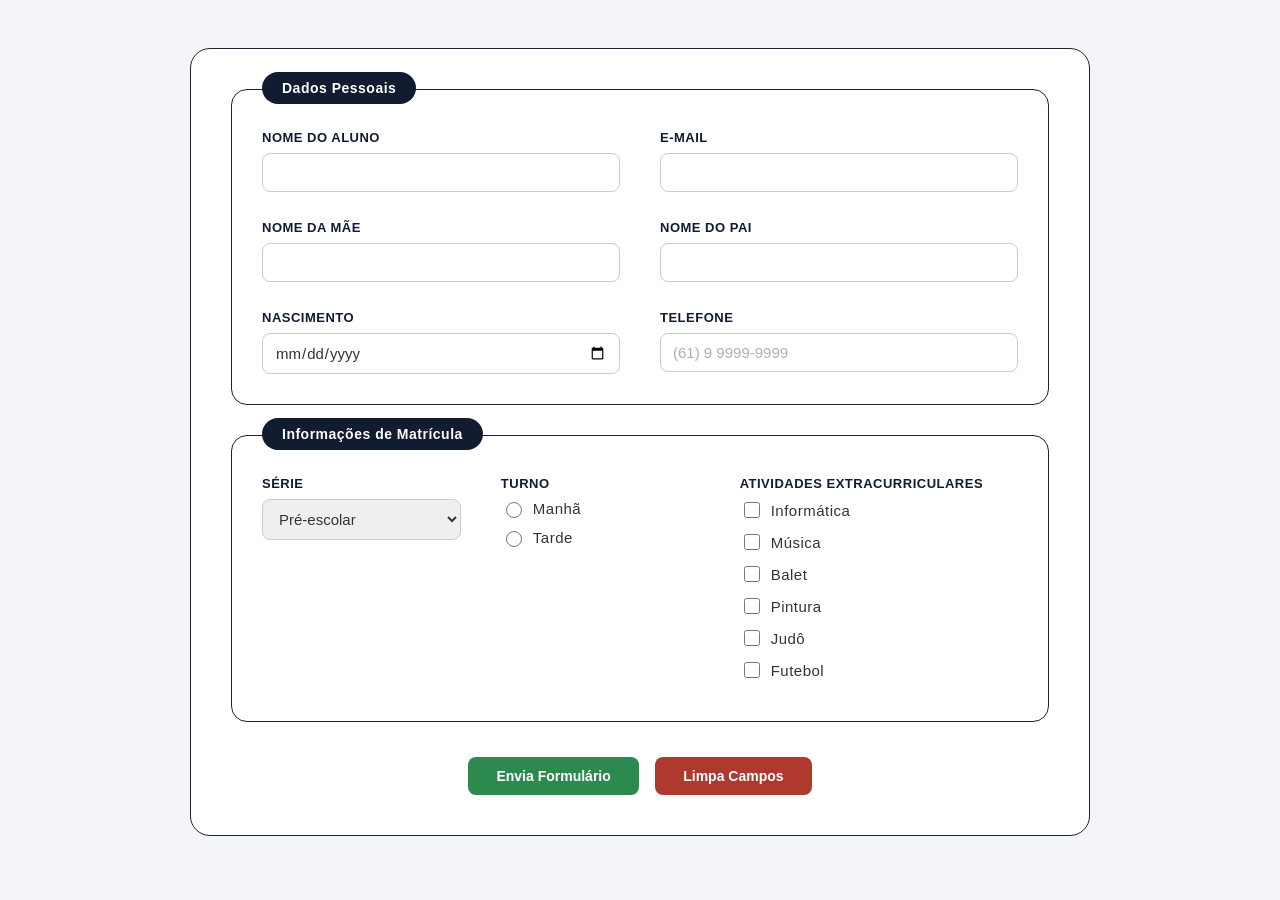
<file: index.html>
<!DOCTYPE html>
<html lang="pt-BR">
<head>
    <meta charset="UTF-8">
    <meta http-equiv="X-UA-Compatible" content="IE=edge">
    <meta name="viewport" content="width=device-width, initial-scale=1.0">
    <title>Escola Virtual</title>

    <style>
        *{
            box-sizing: border-box;
        }

        body{
            font-family: 'Segoe UI', Arial, Helvetica, sans-serif;
            background-color: #f3f5f8;
            padding: 40px 20px;
        }

        form{
            max-width: 900px;
            margin: 0 auto;
            background-color: #ffffff;
            border: 1.5px solid #1b2333;
            border-radius: 20px;
            padding: 40px;
        }

        /* ===== Cada seção (Dados Pessoais / Informações de Matrícula) ===== */
        .secao{
            position: relative;
            border: 1.5px solid #1b2333;
            border-radius: 16px;
            padding: 40px 30px 30px;
            margin-bottom: 30px;
        }

        .secao:last-child{
            margin-bottom: 0;
        }

        /* A "pill" escura sobreposta na borda de cima da caixa */
        .secao-titulo{
            position: absolute;
            top: -18px;
            left: 30px;
            background-color: #111c30;
            color: #ffffff;
            font-weight: bold;
            font-size: 14px;
            letter-spacing: 0.5px;
            padding: 8px 20px;
            border-radius: 20px;
        }

        /* ===== Grade de 2 colunas: Dados Pessoais ===== */
        .grid-2{
            display: grid;
            grid-template-columns: 1fr 1fr;
            gap: 28px 40px;
        }

        .campo{
            display: flex;
            flex-direction: column;
        }

        .campo label{
            font-weight: bold;
            font-size: 13px;
            letter-spacing: 0.5px;
            text-transform: uppercase;
            color: #111c30;
            margin-bottom: 8px;
        }

        .campo input,
        .campo select{
            border: 1px solid #c7cdd6;
            border-radius: 8px;
            padding: 10px 12px;
            font-size: 15px;
            font-family: inherit;
            color: #333;
        }

        .campo input::placeholder{
            color: #a9b0bb;
        }

        .campo input:focus,
        .campo select:focus{
            outline: none;
            border-color: #1b2333;
            box-shadow: 0 0 0 3px rgba(27, 35, 51, 0.12);
        }

        /* ===== Grade de 3 colunas: Informações de Matrícula ===== */
        .grid-3{
            display: grid;
            grid-template-columns: 1fr 1fr 1.4fr;
            gap: 28px 40px;
        }

        .opcoes label{
            display: flex;
            align-items: center;
            gap: 8px;
            font-weight: normal;
            text-transform: none;
            font-size: 15px;
            color: #333;
            margin-bottom: 10px;
            cursor: pointer;
        }

        .opcoes input[type="radio"],
        .opcoes input[type="checkbox"]{
            width: 16px;
            height: 16px;
            accent-color: #111c30;
        }

        /* ===== Botões ===== */
        .botoes{
            text-align: center;
            margin-top: 35px;
        }

        input[type="submit"],
        input[type="reset"]{
            padding: 11px 28px;
            font-size: 14px;
            font-family: inherit;
            border: none;
            border-radius: 8px;
            cursor: pointer;
            margin: 0 6px;
            font-weight: bold;
        }

        input[type="submit"]{
            background-color: #2c8a4f;
            color: white;
        }

        input[type="reset"]{
            background-color: #b0392f;
            color: white;
        }

        input[type="submit"]:hover,
        input[type="reset"]:hover{
            opacity: 0.85;
        }
    </style>
</head>
<body>

    <form action="processar.php" method="post">

        <!-- ========== SEÇÃO 1: DADOS PESSOAIS ========== -->
        <div class="secao">
            <span class="secao-titulo">Dados Pessoais</span>

            <div class="grid-2">
                <div class="campo">
                    <label for="nome">Nome do Aluno</label>
                    <input type="text" id="nome" name="nome" required>
                </div>
                <div class="campo">
                    <label for="email">E-Mail</label>
                    <input type="email" id="email" name="email" required>
                </div>

                <div class="campo">
                    <label for="nome_mae">Nome da Mãe</label>
                    <input type="text" id="nome_mae" name="nome_mae" required>
                </div>
                <div class="campo">
                    <label for="nome_pai">Nome do Pai</label>
                    <input type="text" id="nome_pai" name="nome_pai">
                </div>

                <div class="campo">
                    <label for="nascimento">Nascimento</label>
                    <input type="date" id="nascimento" name="nascimento" required>
                </div>
                <div class="campo">
                    <label for="telefone">Telefone</label>
                    <input type="tel" id="telefone" name="telefone" placeholder="(61) 9 9999-9999" required>
                </div>
            </div>
        </div>

        <!-- ========== SEÇÃO 2: INFORMAÇÕES DE MATRÍCULA ========== -->
        <div class="secao">
            <span class="secao-titulo">Informações de Matrícula</span>

            <div class="grid-3">
                <div class="campo">
                    <label for="serie">Série</label>
                    <select id="serie" name="serie" required>
                        <option value="pre-escolar" selected>Pré-escolar</option>
                        <option value="1ano">1º ano</option>
                        <option value="2ano">2º ano</option>
                        <option value="3ano">3º ano</option>
                        <option value="4ano">4º ano</option>
                        <option value="5ano">5º ano</option>
                    </select>
                </div>

                <div class="campo">
                    <label>Turno</label>
                    <div class="opcoes">
                        <label><input type="radio" name="turno" value="manha" required> Manhã</label>
                        <label><input type="radio" name="turno" value="tarde" required> Tarde</label>
                    </div>
                </div>

                <div class="campo">
                    <label>Atividades Extracurriculares</label>
                    <div class="opcoes">
                        <label><input type="checkbox" name="atividades" value="informatica"> Informática</label>
                        <label><input type="checkbox" name="atividades" value="musica"> Música</label>
                        <label><input type="checkbox" name="atividades" value="balet"> Balet</label>
                        <label><input type="checkbox" name="atividades" value="pintura"> Pintura</label>
                        <label><input type="checkbox" name="atividades" value="judo"> Judô</label>
                        <label><input type="checkbox" name="atividades" value="futebol"> Futebol</label>
                    </div>
                </div>
            </div>
        </div>

        <div class="botoes">
            <input type="submit" value="Envia Formulário">
            <input type="reset" value="Limpa Campos">
        </div>

    </form>

</body>
</html>
</file>
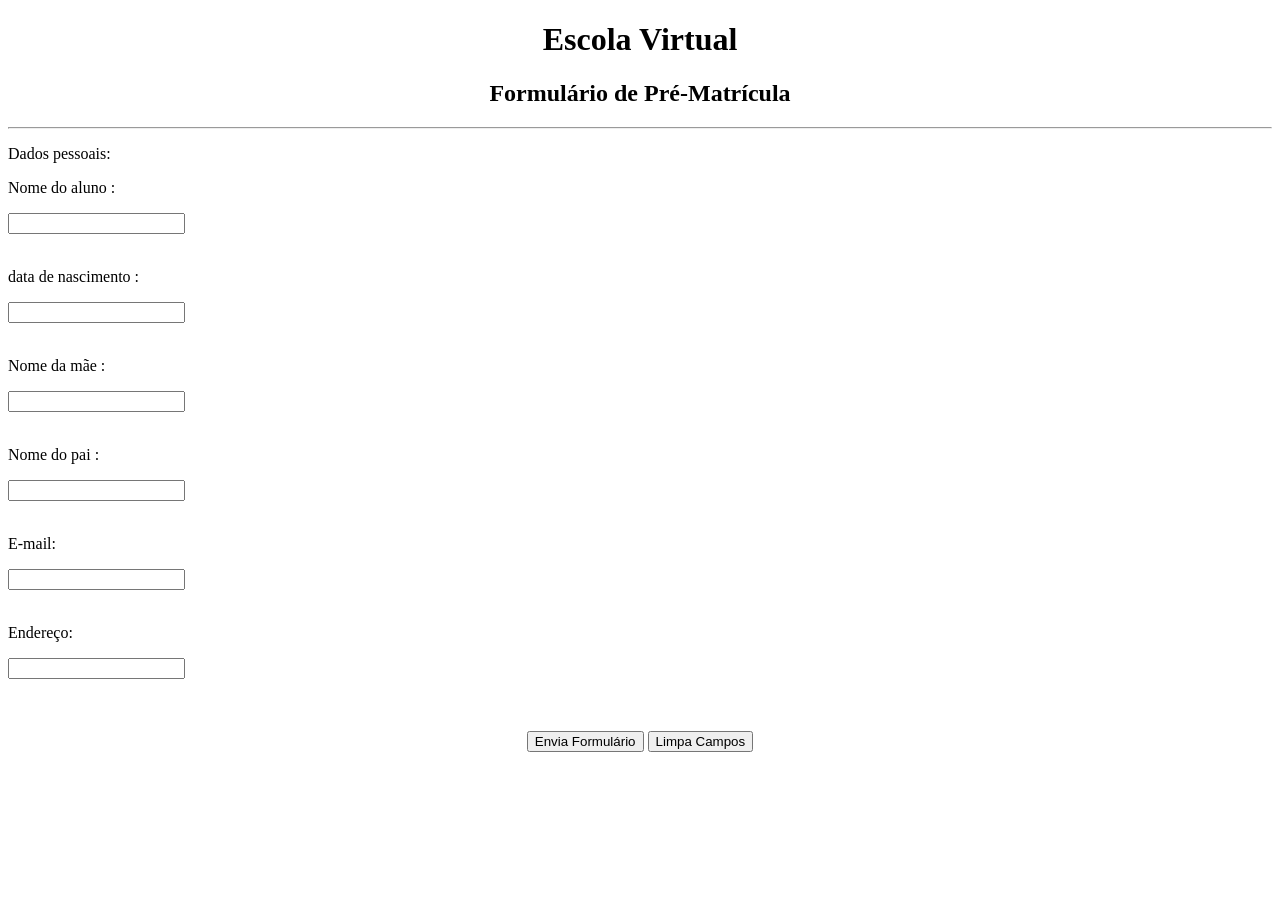
<file: Aula02.html>
<!DOCTYPE html>
<html lang="pt-BR">
<head>
  <meta charset="UTF-8">
  <title>Escola Virtual - Pré-Matrícula</title>
</head>
<body>

  <h1 align="center">Escola Virtual</h1>
  <h2 align="center">Formulário de Pré-Matrícula</h2>
  <hr>

  <form action="#" method="post">
    <p>Dados pessoais:</p>
    <label for="nome">Nome do aluno :</label>  <p><input type="text" id="nome" name="nome" required><br><br></p>   
    <label for="telefone">data de nascimento :</label>
    <p><input type="tel" id="telefone" name="telefone" required><br><br></p>
    <label for="nome da mãe">Nome da mãe :</label>
    <p><input type="text" id="nome da mãe" name="nome da mãe" required><br><br></p>
    <label for="nome do pai ">Nome do pai :</label>
    <p><input type="text" id="nome do pai " name="nome do pai " required><br><br></p>
    <label for="email">E-mail:</label>
    <p><input type="email" id="email" name="email" required><br><br></p>
    <label for="endereco">Endereço:</label>
        <p><input type="text" id="endereco" name="endereco" required><br><br></p>

    <br>

    <div align="center">
      <input type="submit" value="Envia Formulário">
      <input type="reset" value="Limpa Campos">
    </div>

  </form>

</body>
</html>
</file>
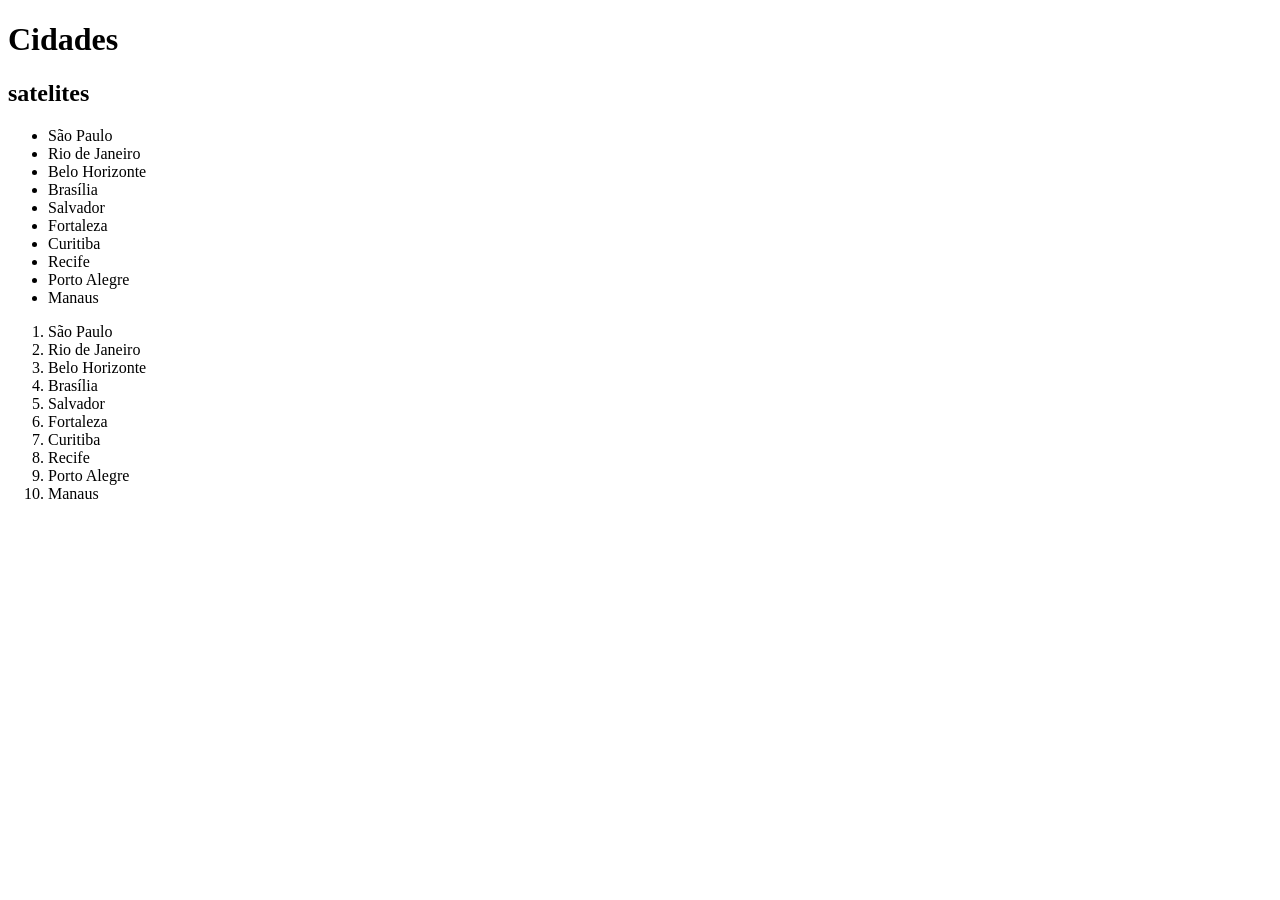
<file: cidades.html>
<!DOCTYPE html>
<html lang="en">
<head>
    <meta charset="UTF-8">
    <meta name="viewport" content="width=device-width, initial-scale=1.0">
    <title>Cidades</title>
<h1>Cidades</h1>
<h2>satelites</h2>  

<ul>
    <li>São Paulo</li>
    <li>Rio de Janeiro</li>
    <li>Belo Horizonte</li>
    <li>Brasília</li>
    <li>Salvador</li>
    <li>Fortaleza</li>
    <li>Curitiba</li>
    <li>Recife</li>
    <li>Porto Alegre</li>
    <li>Manaus</li>
</ul>   
<ol>
    <li>São Paulo</li>
    <li>Rio de Janeiro</li>
    <li>Belo Horizonte</li>
    <li>Brasília</li>
    <li>Salvador</li>
    <li>Fortaleza</li>
    <li>Curitiba</li>
    <li>Recife</li>
    <li>Porto Alegre</li>
    <li>Manaus</li>
</ol>

</head>
<body>
    
</body>
</html>
</file>
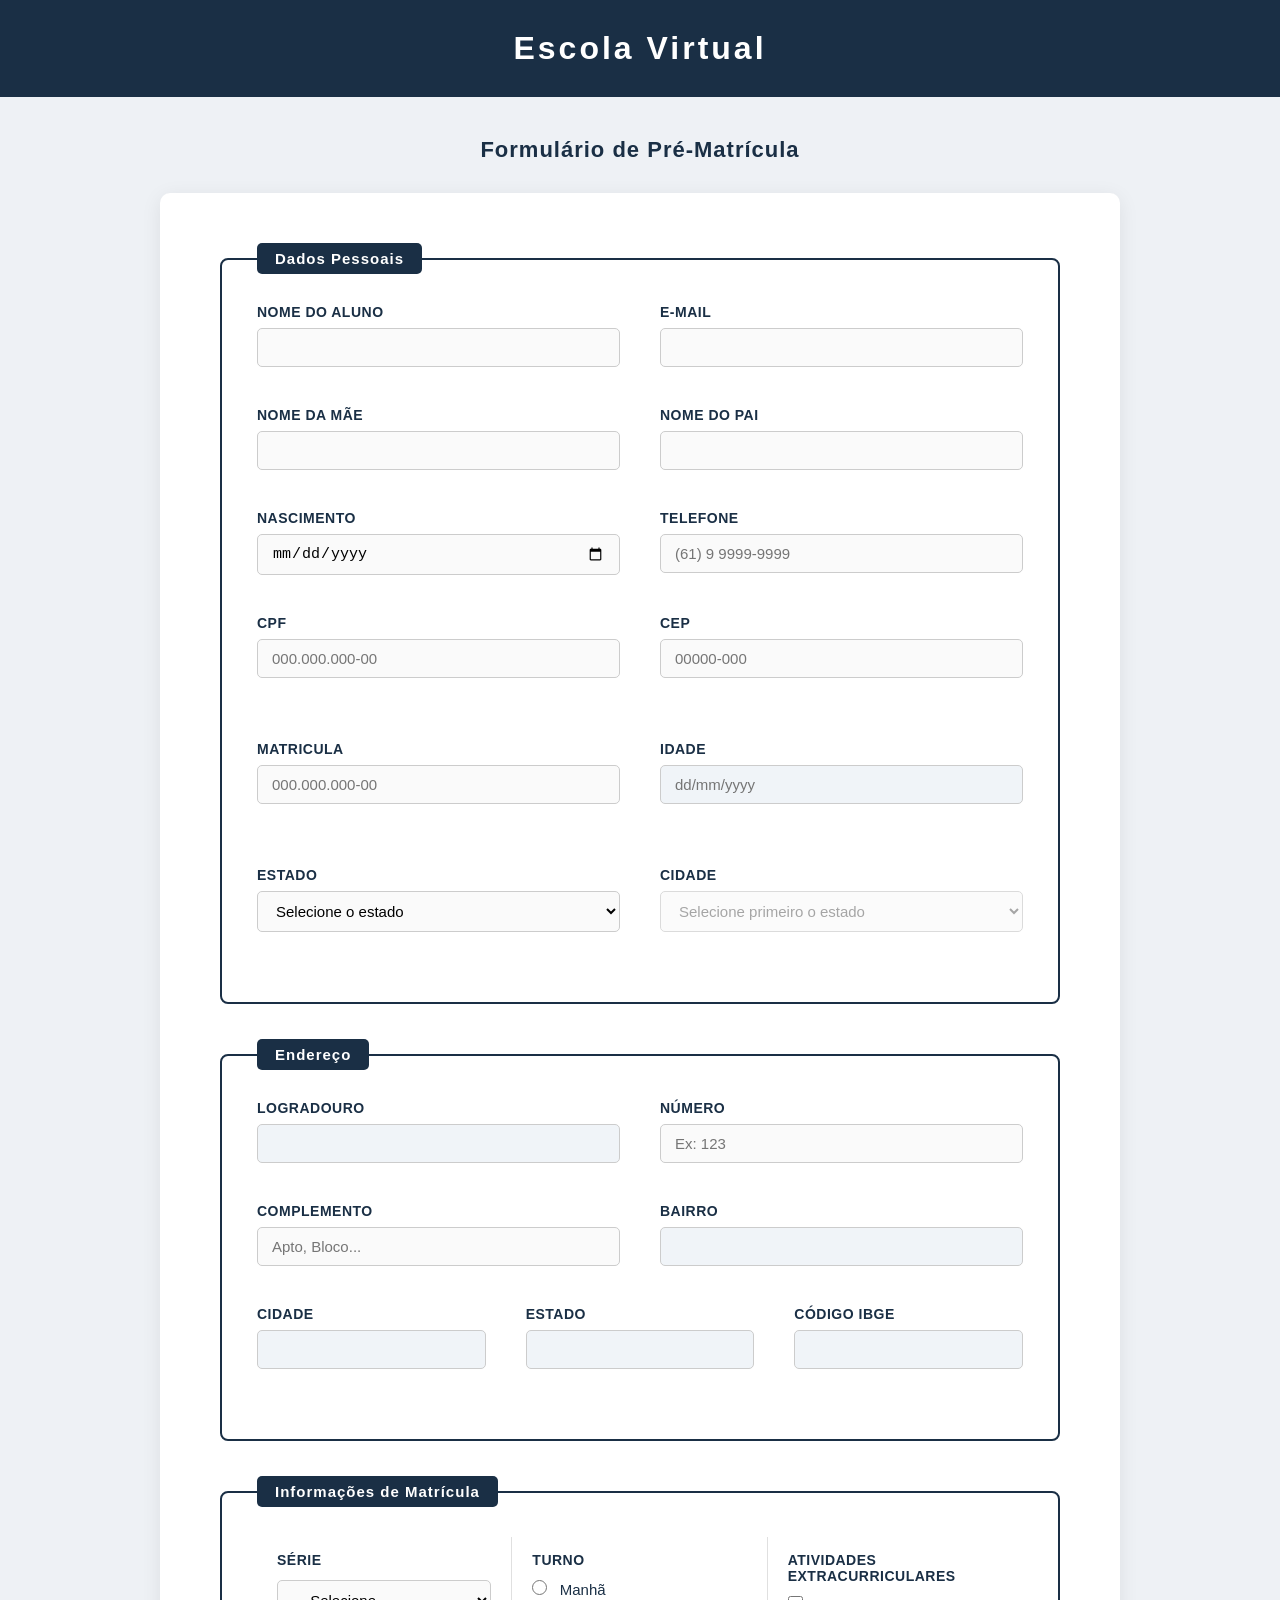
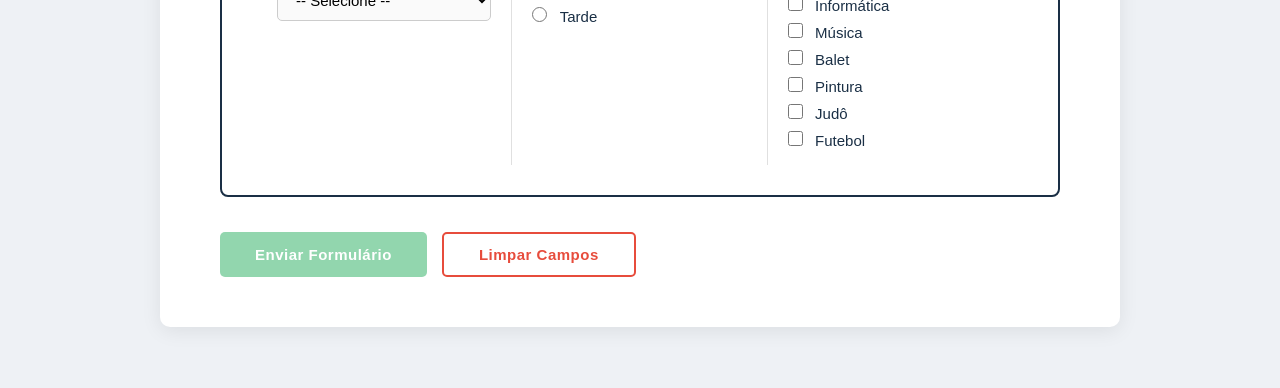
<file: Index.01.html>
<!DOCTYPE html>
<html lang="pt-BR">

<head>
  <meta charset="UTF-8">
  <title>Escola Virtual</title>

<style>
* {
  margin: 0;
  padding: 0;
  box-sizing: border-box;
}

body {
  font-family: Arial, sans-serif;
  font-size: 16px;
  background-color: #eef1f5;
  color: #333333;
  min-height: 100vh;
}

h1 {
  background-color: #1a2f45;
  color: #ffffff;
  text-align: center;
  padding: 30px 20px;
  font-size: 32px;
  letter-spacing: 3px;
}

h2 {
  text-align: center;
  color: #1a2f45;
  margin: 40px 0 30px;
  font-size: 22px;
  letter-spacing: 1px;
}

form {
  width: 90%;
  max-width: 960px;
  margin: 0 auto 60px auto;
  background-color: #ffffff;
  padding: 50px 60px;
  border-radius: 10px;
  box-shadow: 0 4px 20px rgba(0, 0, 0, 0.08);
}

fieldset {
  border: 2px solid #1a2f45;
  border-radius: 8px;
  padding: 30px 35px;
  margin-bottom: 35px;
}

legend {
  background-color: #1a2f45;
  color: #ffffff;
  padding: 7px 18px;
  border-radius: 5px;
  font-size: 15px;
  letter-spacing: 1px;
}

.campo-grupo {
  display: grid;
  grid-template-columns: 1fr 1fr;
  gap: 20px 40px;
  margin-bottom: 20px;
}



.campo {
  display: flex;
  flex-direction: column;
  margin-bottom: 20px;
}

label {
  display: inline-block;
  margin-bottom: 8px;
  font-weight: bold;
  color: #1a2f45;
  font-size: 14px;
  text-transform: uppercase;
  letter-spacing: 0.5px;
}

input[type="text"],
input[type="email"],
input[type="date"] {
  padding: 10px 14px;
  border: 1px solid #cccccc;
  border-radius: 5px;
  font-size: 15px;
  background-color: #fafafa;
  transition: border-color 0.3s, box-shadow 0.3s;
}

.campo input[type="text"],
.campo input[type="email"],
.campo input[type="date"] {
  width: 100%;
}

input[type="text"]:focus,
input[type="email"]:focus,
input[type="date"]:focus {
  border-color: #1a2f45;
  box-shadow: 0 0 0 3px rgba(26, 47, 69, 0.1);
  outline: none;
  background-color: #ffffff;
}




select {
  padding: 10px 14px;
  border: 1px solid #cccccc;
  border-radius: 5px;
  font-size: 15px;
  background-color: #fafafa;
  cursor: pointer;
  width: 100%;
  transition: border-color 0.3s;
}

select:focus {
  border-color: #1a2f45;
  outline: none;
}

table {
  width: 100%;
  border-collapse: separate;
  border-spacing: 0;
}

td {
  padding: 15px 20px;
  vertical-align: top;
  border-right: 1px solid #e0e0e0;
  width: 33.33%;
}

td:last-child {
  border-right: none;
}

td > b,
td > strong {
  display: block;
  font-size: 14px;
  text-transform: uppercase;
  letter-spacing: 0.5px;
  color: #1a2f45;
  margin-bottom: 12px;
}

input[type="radio"],
input[type="checkbox"] {
  margin-right: 8px;
  cursor: pointer;
  accent-color: #1a2f45;
  width: 15px;
  height: 15px;
}

td label {
  text-transform: none;
  letter-spacing: 0;
  font-weight: normal;
  font-size: 15px;
  display: inline;
  margin-bottom: 0;
}

td br + input {
  margin-top: 8px;
}

/* =============================================
   BOTÕES
============================================= */
.botoes {
  display: flex;
  gap: 15px;
  margin-top: 10px;
}

input[type="submit"] {
  background-color: #27ae60;
  color: #ffffff;
  border: none;
  padding: 12px 35px;
  border-radius: 5px;
  font-size: 15px;
  font-weight: bold;
  cursor: pointer;
  letter-spacing: 0.5px;
  transition: background-color 0.3s, transform 0.1s;
}

input[type="submit"]:hover  { background-color: #1e8449; }
input[type="submit"]:active { transform: scale(0.98); }

input[type="reset"] {
  background-color: #ffffff;
  color: #e74c3c;
  border: 2px solid #e74c3c;
  padding: 12px 35px;
  border-radius: 5px;
  font-size: 15px;
  font-weight: bold;
  cursor: pointer;
  letter-spacing: 0.5px;
  transition: background-color 0.3s, color 0.3s, transform 0.1s;
}

input[type="reset"]:hover  { background-color: #e74c3c; color: #ffffff; }
input[type="reset"]:active { transform: scale(0.98); }

/* Adicionado para suportar grid de 3 colunas no endereço */
.campo-grupo-3 {
  display: grid;
  grid-template-columns: 1fr 1fr 1fr;
  gap: 20px 40px;
  margin-bottom: 20px;
}

/* Campo readonly preenchido pelo CEP */
input[readonly] {
  background-color: #f0f4f8;
  color: #555;
  cursor: not-allowed;
}

/* Status de retorno da busca do CEP */
#cep-status {
  font-size: 13px;
  margin-top: 5px;
  min-height: 18px;
}

#cep-status.erro       { color: #e74c3c; }
#cep-status.sucesso    { color: #27ae60; }
#cep-status.carregando { color: #999; font-style: italic; }

/* Animação compartilhada pelos blocos dinâmicos */
@keyframes fadeIn {
  from { opacity: 0; transform: translateY(-6px); }
  to   { opacity: 1; transform: translateY(0); }
}

/* Bloco de segunda língua (5º ano) */
#bloco-segunda-lingua {
  display: none;
  margin-top: 20px;
  padding: 20px 25px;
  background-color: #f0f6ff;
  border: 2px dashed #1a2f45;
  border-radius: 8px;
  animation: fadeIn 0.3s ease;
}

#bloco-segunda-lingua p {
  font-size: 14px;
  font-weight: bold;
  text-transform: uppercase;
  letter-spacing: 0.5px;
  color: #1a2f45;
  margin-bottom: 14px;
}

.opcao-lingua {
  display: flex;
  align-items: center;
  gap: 10px;
  margin-bottom: 10px;
  font-size: 15px;
  color: #333;
  cursor: pointer;
}

.opcao-lingua input[type="radio"] {
  accent-color: #1a2f45;
  width: 16px;
  height: 16px;
  margin-right: 0;
  cursor: pointer;
}

.opcao-lingua label {
  text-transform: none;
  letter-spacing: 0;
  font-weight: normal;
  font-size: 15px;
  color: #333;
  cursor: pointer;
  margin-bottom: 0;
}

.flag {
  font-size: 20px;
  line-height: 1;
}

/* Bloco de telefone de contato (turno tarde) */
#bloco-telefone-tarde {
  display: none;
  margin-top: 16px;
  padding: 16px 20px;
  background-color: #fff8f0;
  border: 2px dashed #e67e22;
  border-radius: 8px;
  animation: fadeIn 0.3s ease;
}

#bloco-telefone-tarde p {
  font-size: 13px;
  font-weight: bold;
  text-transform: uppercase;
  letter-spacing: 0.5px;
  color: #e67e22;
  margin-bottom: 10px;
}

#bloco-telefone-tarde input[type="text"] {
  width: 100%;
  padding: 9px 13px;
  border: 1px solid #e67e22;
  border-radius: 5px;
  font-size: 15px;
  background-color: #fff;
  transition: border-color 0.3s, box-shadow 0.3s;
}

#bloco-telefone-tarde input[type="text"]:focus {
  border-color: #d35400;
  box-shadow: 0 0 0 3px rgba(230, 126, 34, 0.15);
  outline: none;
}

input[type="submit"]:disabled {
  opacity: 0.5;
  cursor: not-allowed;
}
</style>
</head>

<body>

  <h1>Escola Virtual</h1>
  <h2>Formulário de Pré-Matrícula</h2>

  <form action="" method="post">

    <!-- ========== DADOS PESSOAIS ========== -->
    <fieldset>
      <legend><strong>Dados Pessoais</strong></legend>

      <div class="campo-grupo">
        <div class="campo">
          <label for="nome_aluno">Nome do Aluno</label>
          <input type="text" id="nome_aluno" name="nome_aluno" required>
        </div>
        <div class="campo">
          <label for="email">E-Mail</label>
          <input type="email" id="email" name="email">
        </div>
      </div>

      <div class="campo-grupo">
        <div class="campo">
          <label for="nome_mae">Nome da Mãe</label>
          <input type="text" id="nome_mae" name="nome_mae">
        </div>
        <div class="campo">
          <label for="nome_pai">Nome do Pai</label>
          <input type="text" id="nome_pai" name="nome_pai">
        </div>
      </div>

      <div class="campo-grupo">
        <div class="campo">
          <label for="nascimento">Nascimento</label>
          <input type="date" id="nascimento" name="nascimento">
        </div>
        <div class="campo">
          <label for="telefone">Telefone</label>
          <input type="text" id="telefone" name="telefone" maxlength="15" placeholder="(61) 9 9999-9999">
        </div>
      </div>

      <div class="campo-grupo">
        <div class="campo">
          <label for="cpf">CPF</label>
          <input type="text" id="cpf" name="cpf" maxlength="14" placeholder="000.000.000-00">
        </div>
        <div class="campo">
          <label for="cep">CEP</label>
          <input type="text" id="cep" name="cep" maxlength="9" placeholder="00000-000">
          <span id="cep-status"></span>
        </div>
      </div>

      <div class="campo-grupo">
        <div class="campo">
          <label for="cpf">Matricula</label>
          <input type="text" id="cpf" name="cpf" maxlength="14" placeholder="000.000.000-00">
        </div>
        <div class="campo">
          <label for="cep">Idade</label>
          <input type="text" id="idade" name="idade" maxlength="9" placeholder="dd/mm/yyyy" readonly>
          <span id="cep-status"></span>
        </div>
      </div>

      <div class="campo-grupo">
        <div class="campo">
          <label for="estado">Estado</label>
          <select id="estado" name="estado">
            <option value="">Selecione o estado</option>
          </select>
        </div>
        <div class="campo">
          <label for="cidade">Cidade</label>
          <select id="cidade" name="cidade" disabled>
            <option value="">Selecione primeiro o estado</option>
          </select>
        </div>
      </div>


    </fieldset>

    <!-- ========== ENDEREÇO ========== -->
    <fieldset>
      <legend><strong>Endereço</strong></legend>

      <div class="campo-grupo">
        <div class="campo">
          <label for="logradouro">Logradouro</label>
          <input type="text" id="logradouro" name="logradouro" readonly>
        </div>
        <div class="campo">
          <label for="numero">Número</label>
          <input type="text" id="numero" name="numero" placeholder="Ex: 123">
        </div>
      </div>

      <div class="campo-grupo">
        <div class="campo">
          <label for="complemento">Complemento</label>
          <input type="text" id="complemento" name="complemento" placeholder="Apto, Bloco...">
        </div>
        <div class="campo">
          <label for="bairro">Bairro</label>
          <input type="text" id="bairro" name="bairro" readonly>
        </div>
      </div>

      <div class="campo-grupo-3">
        <div class="campo">
          <label for="cidade">Cidade</label>
          <input type="text" id="cidade" name="cidade" readonly>
        </div>
        <div class="campo">
          <label for="estado">Estado</label>
          <input type="text" id="estado" name="estado" readonly>
        </div>
        <div class="campo">
          <label for="ibge">Código IBGE</label>
          <input type="text" id="ibge" name="ibge" readonly>
        </div>
      </div>

    </fieldset>

    <!-- ========== INFORMAÇÕES DE MATRÍCULA ========== -->
    <fieldset>
      <legend><strong>Informações de Matrícula</strong></legend>

      <table>
        <tr valign="top">

          <!-- COLUNA: SÉRIE -->
          <td>
            <strong>Série</strong>
            <select id="serie" name="serie">
              <option value="">-- Selecione --</option>
              <option value="pre-escolar">Pré-escolar</option>
              <option value="1ano">1º ano</option>
              <option value="2ano">2º ano</option>
              <option value="3ano">3º ano</option>
              <option value="4ano">4º ano</option>
              <option value="5ano">5º ano</option>
            </select>

            <!-- ========== NOVO ========== -->
            <!-- Bloco segunda língua: só no 5º ano -->
            <div id="bloco-segunda-lingua">
              <p>Segunda Língua</p>
              <div class="opcao-lingua">
                <input type="radio" id="lingua_ingles" name="segunda_lingua" value="ingles">
                <span class="flag">🇺🇸</span>
                <label for="lingua_ingles">Inglês</label>
              </div>
              <div class="opcao-lingua">
                <input type="radio" id="lingua_espanhol" name="segunda_lingua" value="espanhol">
                <span class="flag">🇪🇸</span>
                <label for="lingua_espanhol">Espanhol</label>
              </div>
            </div>
          </td>

          <!-- COLUNA: TURNO -->
          <td>
            <strong>Turno</strong>
            <input type="radio" name="turno" id="manha" value="manha">
            <label for="manha">Manhã</label><br>
            <input type="radio" name="turno" id="tarde" value="tarde">
            <label for="tarde">Tarde</label>

            <!-- ========== NOVO ========== -->
            <!-- Bloco telefone de contato: só no turno tarde -->
            <div id="bloco-telefone-tarde">
              <p>📞 Telefone de Contato para o Turno da Tarde</p>
              <input type="text" id="telefone_tarde" name="telefone_tarde" maxlength="15"
                placeholder="(61) 9 9999-9999">
            </div>
          </td>

          <!-- COLUNA: ATIVIDADES -->
          <td>
            <strong>Atividades Extracurriculares</strong>
            <input type="checkbox" name="atividades" id="informatica" value="informatica">
            <label for="informatica">Informática</label><br>

            <input type="checkbox" name="atividades" id="musica" value="musica">
            <label for="musica">Música</label><br>

            <input type="checkbox" name="atividades" id="balet" value="balet">
            <label for="balet">Balet</label><br>

            <input type="checkbox" name="atividades" id="pintura" value="pintura">
            <label for="pintura">Pintura</label><br>

            <input type="checkbox" name="atividades" id="judo" value="judo">
            <label for="judo">Judô</label><br>

            <input type="checkbox" name="atividades" id="futebol" value="futebol">
            <label for="futebol">Futebol</label>
          </td>

        </tr>
      </table>
    </fieldset>

    <div class="botoes">
      <input type="submit" id="btn-enviar" value="Enviar Formulário" disabled>
      <input type="reset" value="Limpar Campos" id="btn-reset">
    </div>

  </form>

  <script>

// =============================================
// MÁSCARA DE CEP
// =============================================
const campoCep = document.getElementById('cep');

campoCep.addEventListener('input', function () {
  let valor = this.value.replace(/\D/g, '');
  if (valor.length > 5) {
    valor = valor.slice(0, 5) + '-' + valor.slice(5, 8);
  }
  this.value = valor;

  const status = document.getElementById('cep-status');
  status.textContent = '';
  status.className = '';
});

// =============================================
// MÁSCARA DE CPF
// =============================================
document.getElementById('cpf').addEventListener('input', function (e) {
  let value = e.target.value.replace(/\D/g, ''); // remove tudo que não é dígito

  if (value.length <= 11) {
    value = value
      .replace(/(\d{3})(\d)/, '$1.$2')
      .replace(/(\d{3})(\d)/, '$1.$2')
      .replace(/(\d{3})(\d{1,2})$/, '$1-$2');
  }

  e.target.value = value;
});
  </script>

</body>

</html>
</file>
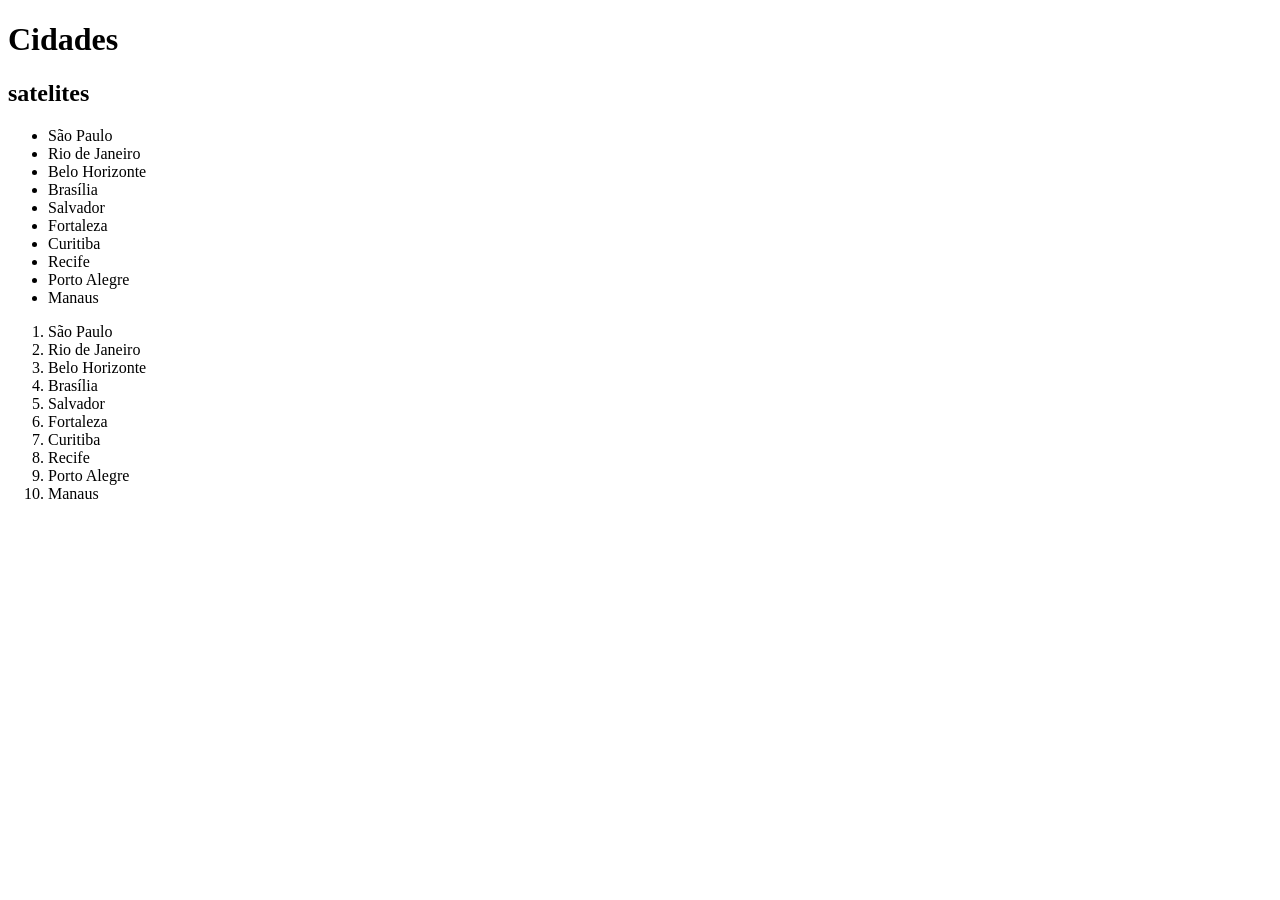
<file: Aula02/cicades.html>
<!DOCTYPE html>
<html lang="en">
<head>
    <meta charset="UTF-8">
    <meta name="viewport" content="width=device-width, initial-scale=1.0">
    <title>Cidades</title>
<h1>Cidades</h1>
<h2>satelites</h2>  

<ul>
    <li>São Paulo</li>
    <li>Rio de Janeiro</li>
    <li>Belo Horizonte</li>
    <li>Brasília</li>
    <li>Salvador</li>
    <li>Fortaleza</li>
    <li>Curitiba</li>
    <li>Recife</li>
    <li>Porto Alegre</li>
    <li>Manaus</li>
</ul>   
<ol>
    <li>São Paulo</li>
    <li>Rio de Janeiro</li>
    <li>Belo Horizonte</li>
    <li>Brasília</li>
    <li>Salvador</li>
    <li>Fortaleza</li>
    <li>Curitiba</li>
    <li>Recife</li>
    <li>Porto Alegre</li>
    <li>Manaus</li>
</ol>

</head>
<body>
    
</body>
</html>
</file>
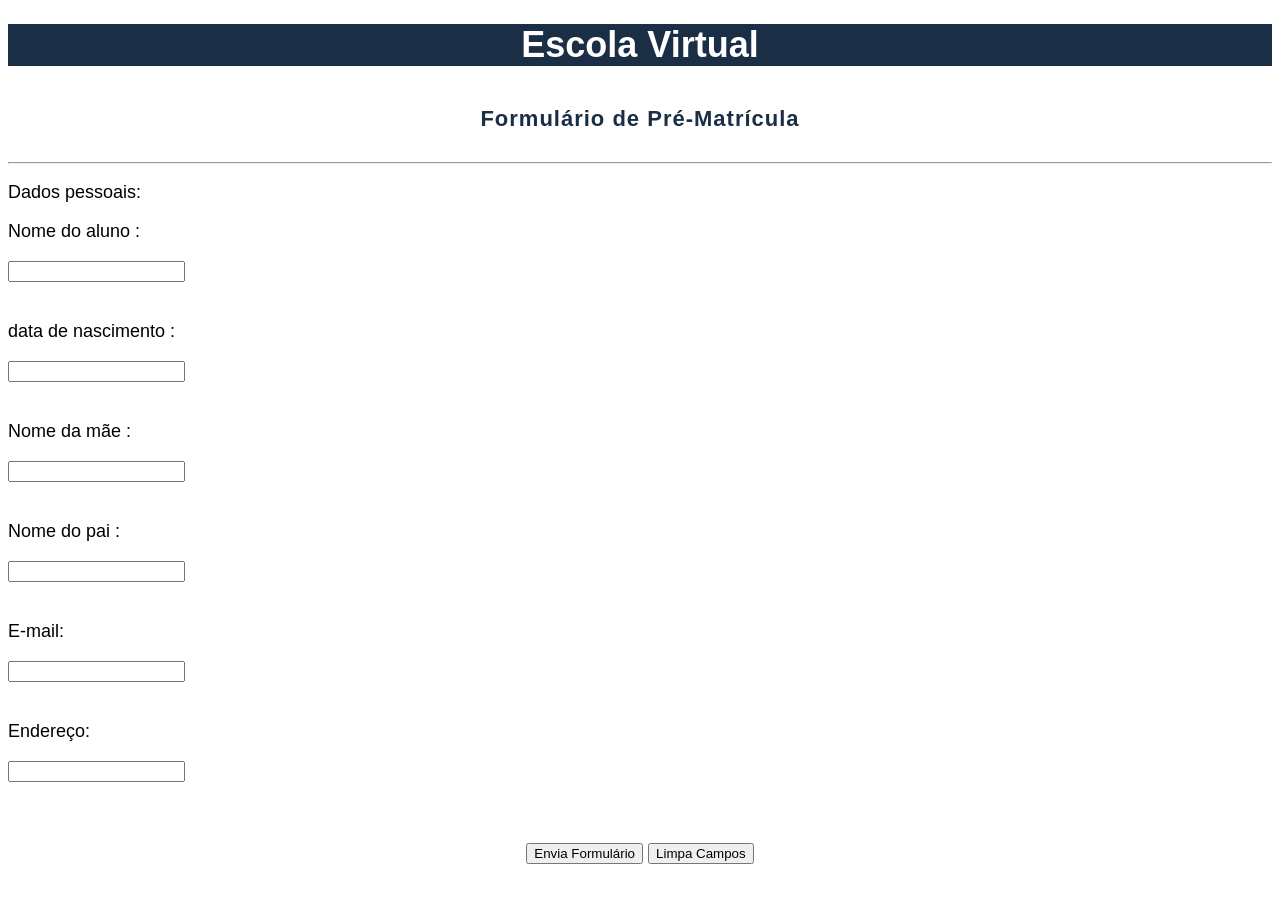
<file: Aula03/aula.html>
<!DOCTYPE html>
<html lang="pt-BR">
<head>
  <meta charset="UTF-8">
  <title>Escola Virtual - Pré-Matrícula</title>
<link rel="stylesheet" href="aula.css">

</head>
<body>

  <h1 align="center">Escola Virtual</h1>
  <h2 align="center">Formulário de Pré-Matrícula</h2>
  <hr>

  <form action="#" method="post">
    <p>Dados pessoais:</p>
    <label for="nome">Nome do aluno :</label>  <p><input type="text" id="nome" name="nome" required><br><br></p>   
    <label for="telefone">data de nascimento :</label>
    <p><input type="tel" id="telefone" name="telefone" required><br><br></p>
    <label for="nome da mãe">Nome da mãe :</label>
    <p><input type="text" id="nome da mãe" name="nome da mãe" required><br><br></p>
    <label for="nome do pai ">Nome do pai :</label>
    <p><input type="text" id="nome do pai " name="nome do pai " required><br><br></p>
    <label for="email">E-mail:</label>
    <p><input type="email" id="email" name="email" required><br><br></p>
    <label for="endereco">Endereço:</label>
        <p><input type="text" id="endereco" name="endereco" required><br><br></p>

    <br>

    <div align="center">
      <input type="submit" value="Envia Formulário">
      <input type="reset" value="Limpa Campos">
    </div>

  </form>

</body>
</html>
</file>
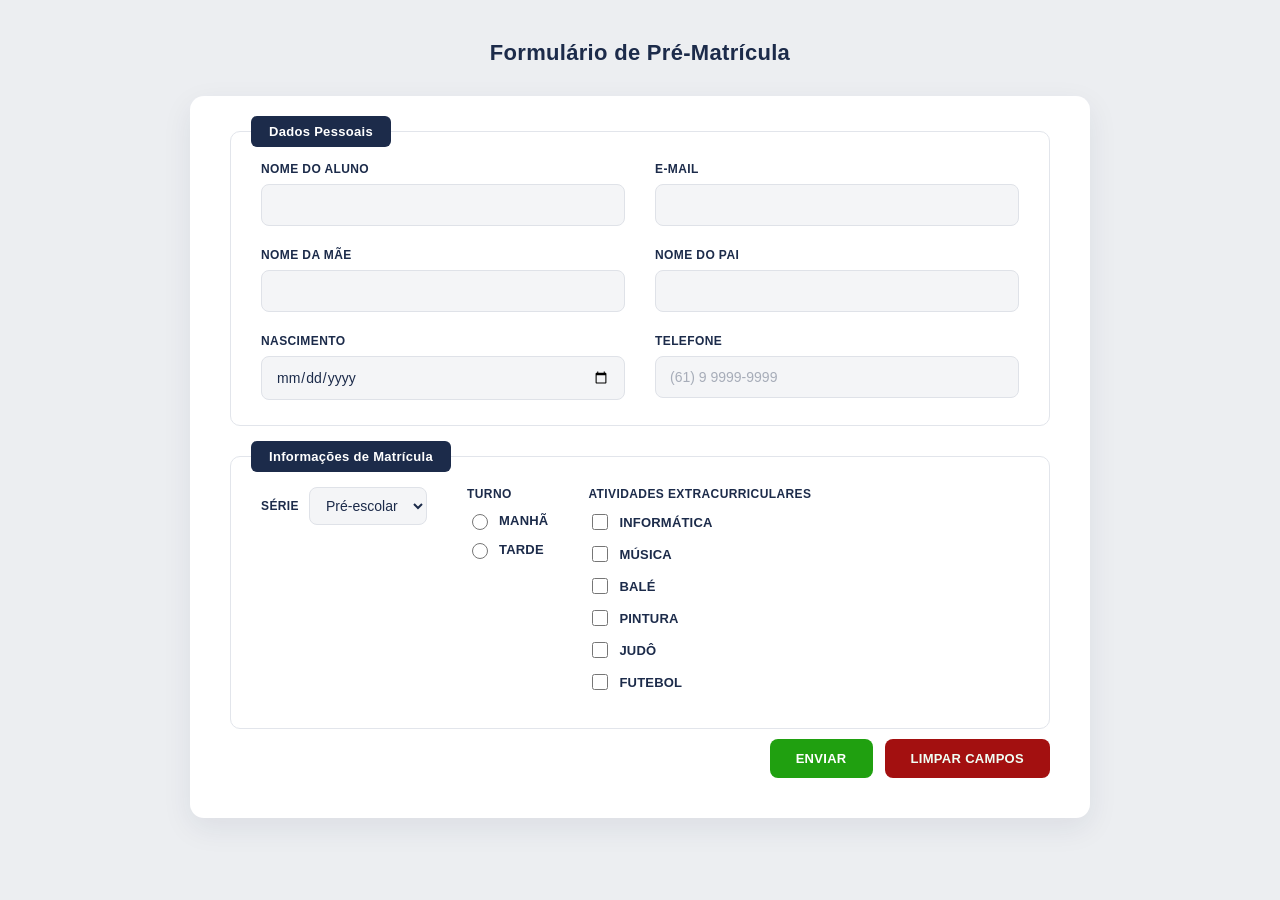
<file: Aula03/aula03.html>
<!DOCTYPE html>
<html lang="pt-BR">
<head>
<meta charset="UTF-8">
<title>Formulário de Pré-Matrícula</title>
<link rel="stylesheet" href="aula03.css">
</head>
<body>

<h1>Formulário de Pré-Matrícula</h1>

<form>
  <fieldset>
    <legend>Dados Pessoais</legend>

    <div class="grid">
      <div class="field">
        <label for="nome">Nome do Aluno</label>
        <input type="text" id="nome" name="nome">
      </div>

      <div class="field">
        <label for="email">E-mail</label>
        <input type="email" id="email" name="email">
      </div>

      <div class="field">
        <label for="mae">Nome da Mãe</label>
        <input type="text" id="mae" name="mae">
      </div>

      <div class="field">
        <label for="pai">Nome do Pai</label>
        <input type="text" id="pai" name="pai">
      </div>

      <div class="field">
        <label for="nascimento">Nascimento</label>
        <input type="date" id="nascimento" name="nascimento" placeholder="dd/mm/aaaa">
      </div>

      <div class="field">
        <label for="telefone">Telefone</label>
        <input type="tel" id="telefone" name="telefone" placeholder="(61) 9 9999-9999">
      </div>
    </div>
  </fieldset>

  <fieldset>
    <legend>Informações de Matrícula</legend>

    <div class="matricula-row">
      <div class="serie-col">
        <label for="serie">Série</label>
        <select id="serie" name="serie">
          <option>Pré-escolar</option>
          <option>1º Ano</option>
          <option>2º Ano</option>
          <option>3º Ano</option>
          <option>4º Ano</option>
          <option>5º Ano</option>
        </select>
      </div>

      <div class="turno-col">
        <span class="group-title">Turno</span>
        <label><input type="radio" name="turno" value="manha"> Manhã</label>
        <label><input type="radio" name="turno" value="tarde"> Tarde</label>
      </div>

      <div class="extra-col">
        <span class="group-title">Atividades Extracurriculares</span>
        <label><input type="checkbox" name="atividades" value="informatica"> Informática</label>
        <label><input type="checkbox" name="atividades" value="musica"> Música</label>
        <label><input type="checkbox" name="atividades" value="bale"> Balé</label>
        <label><input type="checkbox" name="atividades" value="pintura"> Pintura</label>
        <label><input type="checkbox" name="atividades" value="judo"> Judô</label>
        <label><input type="checkbox" name="atividades" value="futebol"> Futebol</label>
      </div>
    </div>
  </fieldset>

  <div class="buttons">
    <button type="submit" class="btn-enviar">Enviar</button>
    <button type="reset" class="btn-limpar">Limpar Campos</button>
  </div>
</form>

</body>
</html>
</file>
<file: Aula03/aula.css>
body {
    font-family: Arial, Helvetica, sans-serif;
    font-size: large;
}

h1{
    background-color: #1a2f45;
    color: #fff;    

}

h2{
    text-align: center;
    color: #1a2f45;
    margin: 40px 0 30px;
    font-size: 22px;
    letter-spacing: 1px;
    
}
</file>
<file: Aula03/aula03.css>
* {
    box-sizing: border-box;
  }
  
  body {
    font-family: "Segoe UI", Arial, Helvetica, sans-serif;
    background-color: #eceef1;
    margin: 0;
    padding: 40px 20px;
    color: #1c2b4a;
  }
  
  h1 {
    text-align: center;
    font-size: 22px;
    font-weight: 700;
    color: #1c2b4a;
    margin: 0 0 30px 0;
    letter-spacing: 0.3px;
  }
  
  form {
    max-width: 900px;
    margin: 0 auto;
    background-color: #ffffff;
    border-radius: 14px;
    padding: 35px 40px 40px 40px;
    box-shadow: 0 10px 30px rgba(28, 43, 74, 0.08);
  }
  
  fieldset {
    border: 1px solid #e2e5eb;
    border-radius: 10px;
    padding: 30px 30px 25px 30px;
    margin: 0 0 30px 0;
    position: relative;
  }
  
  fieldset:last-of-type {
    margin-bottom: 10px;
  }
  
  legend {
    position: absolute;
    top: -16px;
    left: 20px;
    background-color: #1c2b4a;
    color: #ffffff;
    font-size: 13px;
    font-weight: 700;
    letter-spacing: 0.3px;
    padding: 8px 18px;
    border-radius: 6px;
  }
  
  .grid {
    display: grid;
    grid-template-columns: 1fr 1fr;
    column-gap: 30px;
    row-gap: 22px;
  }
  
  .field {
    display: flex;
    flex-direction: column;
  }
  
  .field label {
    font-size: 12px;
    font-weight: 700;
    letter-spacing: 0.4px;
    text-transform: uppercase;
    color: #1c2b4a;
    margin-bottom: 8px;
  }
  
  .field input[type="text"],
  .field input[type="email"],
  .field input[type="tel"],
  .field input[type="date"] {
    font-family: inherit;
    font-size: 14px;
    color: #1c2b4a;
    background-color: #f4f5f7;
    border: 1px solid #dfe2e8;
    border-radius: 8px;
    padding: 12px 14px;
    outline: none;
    transition: border-color 0.15s ease, box-shadow 0.15s ease;
  }
  
  .field input::placeholder {
    color: #a7adb9;
  }
  
  .field input:focus {
    border-color: #1c2b4a;
    box-shadow: 0 0 0 3px rgba(28, 43, 74, 0.12);
    background-color: #ffffff;
  }
  
  /* Matrícula section */
  .matricula-row {
    display: flex;
    flex-wrap: wrap;
    align-items: flex-start;
    gap: 40px;
  }
  
  .serie-col {
    display: flex;
    align-items: center;
    gap: 10px;
  }
  
  .serie-col label {
    font-size: 12px;
    font-weight: 700;
    text-transform: uppercase;
    letter-spacing: 0.4px;
    white-space: nowrap;
  }
  
  .serie-col select {
    font-family: inherit;
    font-size: 14px;
    color: #1c2b4a;
    background-color: #f4f5f7;
    border: 1px solid #dfe2e8;
    border-radius: 8px;
    padding: 9px 12px;
    outline: none;
  }
  
  .turno-col,
  .extra-col {
    display: flex;
    flex-direction: column;
  }
  
  .group-title {
    font-size: 12px;
    font-weight: 700;
    text-transform: uppercase;
    letter-spacing: 0.4px;
    margin-bottom: 10px;
    color: #1c2b4a;
  }
  
  .turno-col label,
  .extra-col label {
    display: flex;
    align-items: center;
    gap: 8px;
    font-size: 13px;
    font-weight: 600;
    text-transform: uppercase;
    letter-spacing: 0.2px;
    color: #1c2b4a;
    margin-bottom: 10px;
    cursor: pointer;
  }
  
  .turno-col input[type="radio"],
  .extra-col input[type="checkbox"] {
    width: 16px;
    height: 16px;
    accent-color: #1c2b4a;
    cursor: pointer;
  }
  
  .buttons {
    display: flex;
    justify-content: flex-end;
    gap: 12px;
    margin-top: 10px;
  }
  
  .buttons button {

    font-family: inherit;
    font-size: 13px;
    font-weight: 700;
    letter-spacing: 0.3px;
    text-transform: uppercase;
    padding: 12px 26px;
    border-radius: 8px;
    border: none;
    cursor: pointer;
    transition: opacity 0.15s ease;
  }
  
  .buttons button:hover {
    opacity: 0.9;
  }
  
  .btn-enviar {
    background-color: #20a010;
    color: #ffffff;
  }
  
  .btn-limpar {
    background-color: #a31010;
    color: #f0fff5;
  }
  
  @media (max-width: 640px) {
    .grid {
      grid-template-columns: 1fr;
    }
    .matricula-row {
      flex-direction: column;
    }
  }
</file>
